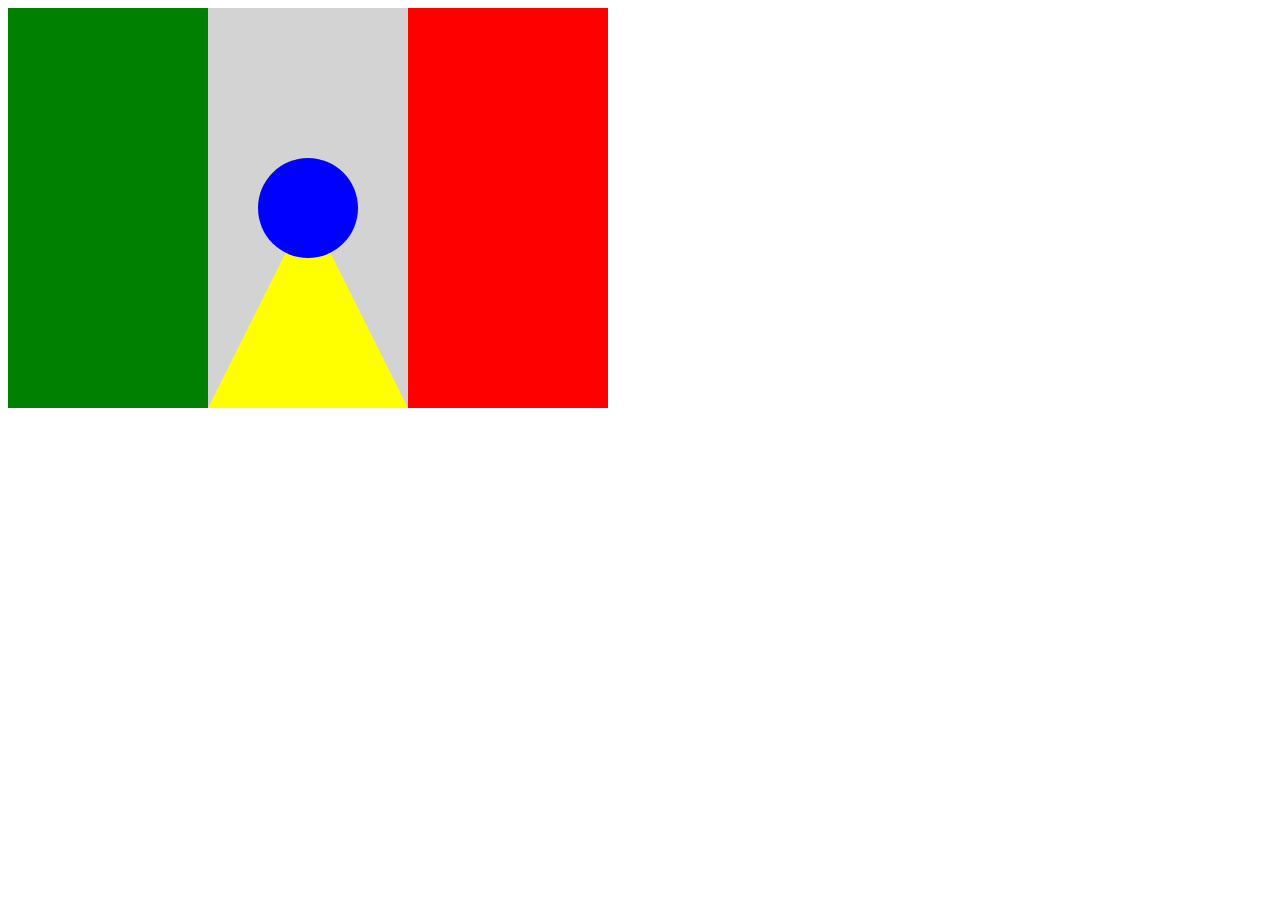
<file: Js-HTML Logica com desenhos/index.html>
<!DOCTYPE html>
<html lang="en">
<head>
    <meta charset="UTF-8">
    <meta http-equiv="X-UA-Compatible" content="IE=edge">
    <meta name="viewport" content="width=device-width, initial-scale=1.0">
    <title>bandeira</title>
</head>
<body>
    
    <canvas width="600" height="400"></canvas>
    
    <script src="./programa.js"></script>
</body>
</html>
</file>
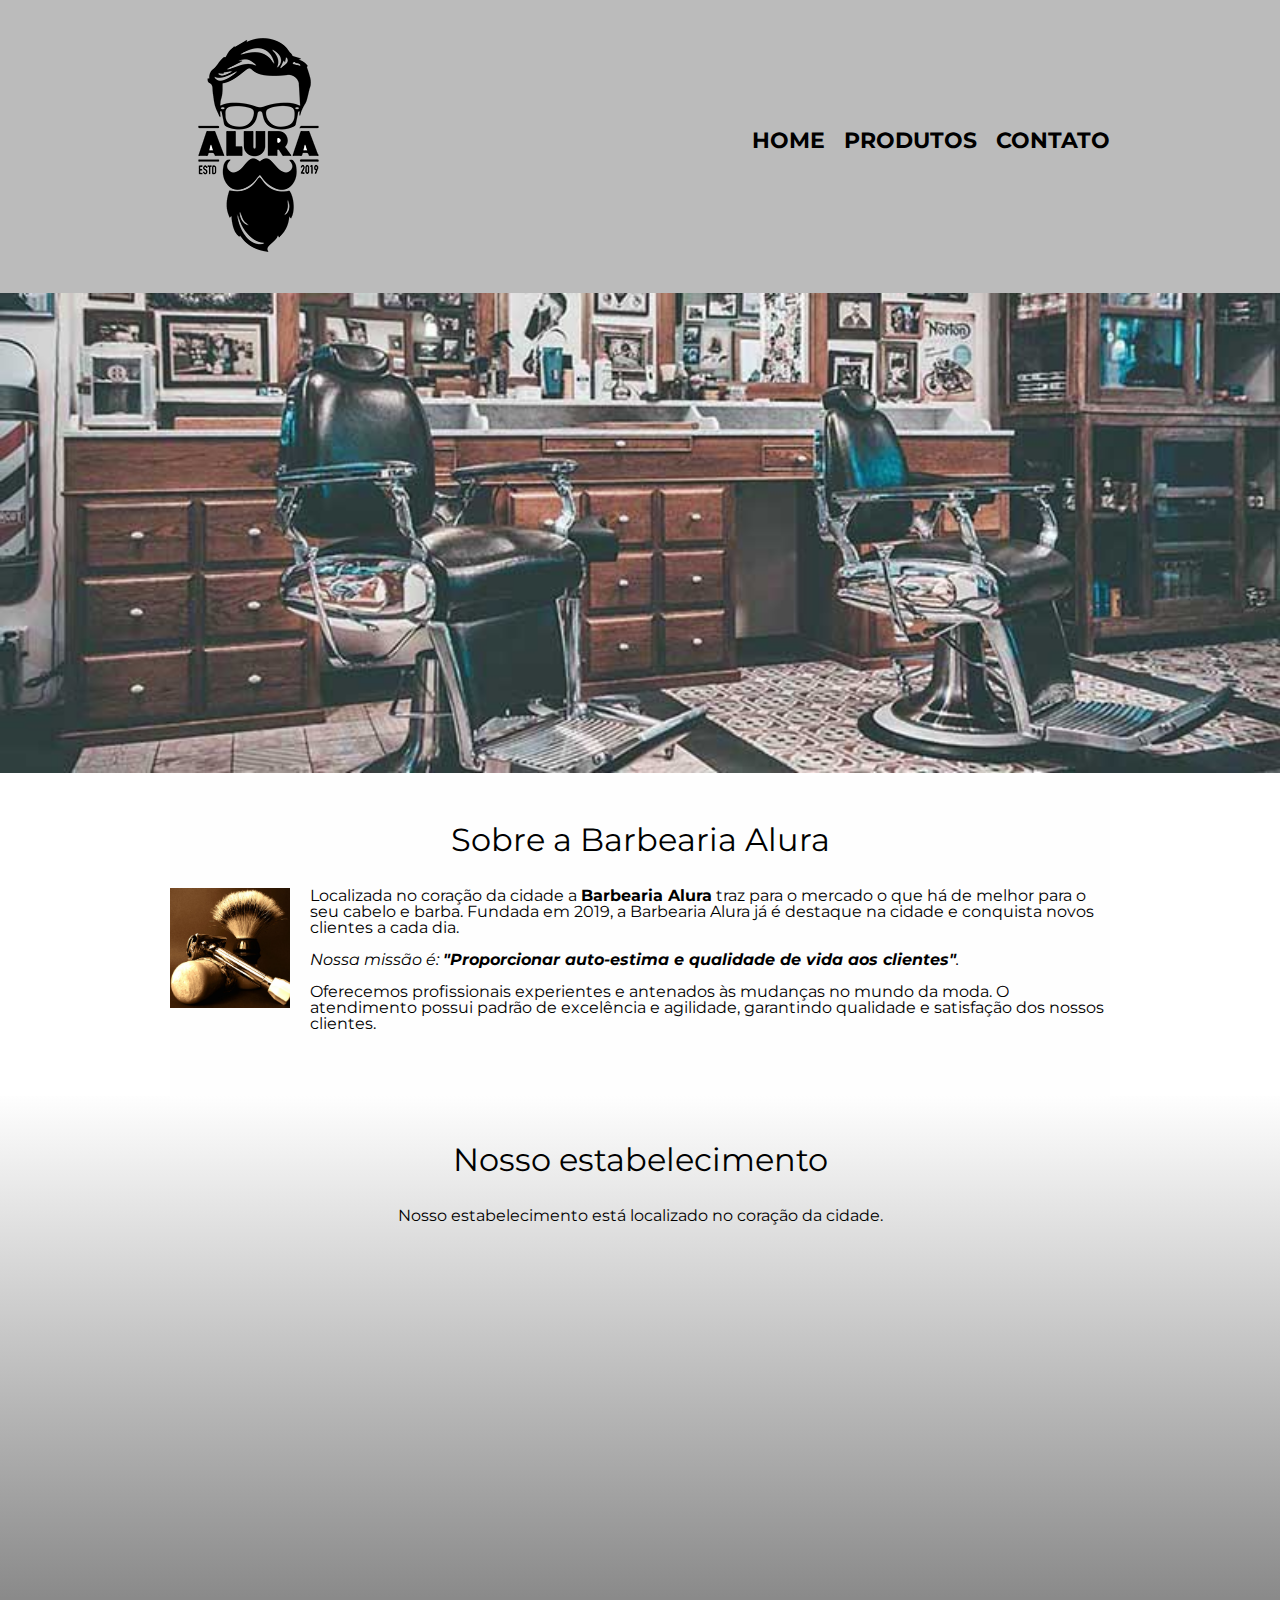
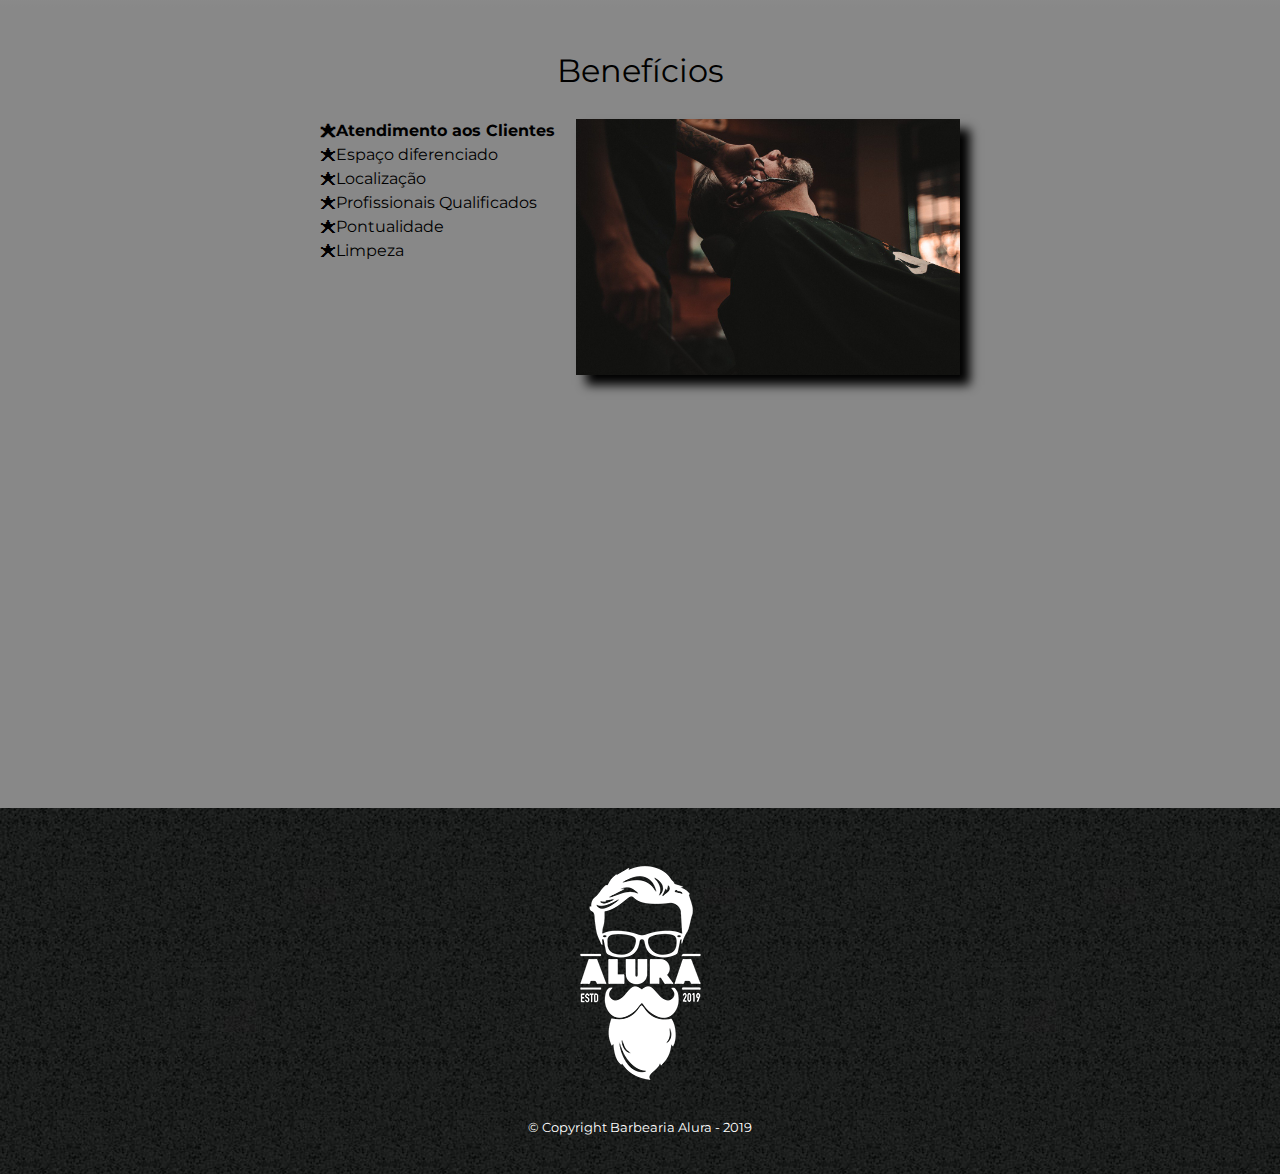
<file: Curso HTML e CSS/Barbearia ALura/index.html>
<!DOCTYPE html>
<html lang="pt-br">
	<head>
		<meta charset="UTF-8">
		<meta name="viewport" content="width=device-width">
		<title>Barbearia Alura</title>

		<link rel="stylesheet" href="reset.css">
		<link rel="stylesheet" href="style.css">
		<link href="https://fonts.googleapis.com/css?family=Montserrat&display=swap" rel="stylesheet">
	</head>

	<body>
		<header>
			<div class="caixa">
				<h1><img src="logo.png"></h1>

				<nav>
					<ul>
						<li><a href="index.html">Home</a></li>
						<li><a href="produtos.html">Produtos</a></li>
						<li><a href="contato.html">Contato</a></li>
					</ul>
				</nav>
			</div>
		</header>

		<img class="banner" src="banner.jpg">

		<main>
			<section class="principal">
				<h2 class="titulo-principal">Sobre a Barbearia Alura</h2>

				<img class="utensilios" src="utensilios.jpg" alt="Utensilios de um barbeiro.">
		 
				<p>Localizada no coração da cidade a <strong>Barbearia Alura</strong> traz para o mercado o que há de melhor para o seu cabelo e barba. Fundada em 2019, a Barbearia Alura já é destaque na cidade e conquista novos clientes a cada dia.</p>

				<p id="missao"><em>Nossa missão é: <strong>"Proporcionar auto-estima e qualidade de vida aos clientes"</strong>.</em></p>

				<p>Oferecemos profissionais experientes e antenados às mudanças no mundo da moda. O atendimento possui padrão de excelência e agilidade, garantindo qualidade e satisfação dos nossos clientes.</p>
			</section>

			<section class="mapa">
				<h3 class="titulo-principal">Nosso estabelecimento</h3>
				<p>Nosso estabelecimento está localizado no coração da cidade.</p>

				<div class="mapa-conteudo">
					<iframe src="https://www.google.com/maps/embed?pb=!1m18!1m12!1m3!1d3656.4483278365396!2d-46.63466568562861!3d-23.588249068469487!2m3!1f0!2f0!3f0!3m2!1i1024!2i768!4f13.1!3m3!1m2!1s0x94ce5a2b2ed7f3a1%3A0xab35da2f5ca62674!2sCaelum!5e0!3m2!1spt-BR!2sbr!4v1568814489656!5m2!1spt-BR!2sbr" width="100%" height="300" frameborder="0" style="border:0;" allowfullscreen=""></iframe>
				</div>
			</section>

			<section class="beneficios">
				<h3 class="titulo-principal">Benefícios</h3>

				<div class="conteudo-beneficios">
					<ul class="lista-beneficios">
						<li class="itens">Atendimento aos Clientes</li>
						<li class="itens">Espaço diferenciado</li>
						<li class="itens">Localização</li>
						<li class="itens">Profissionais Qualificados</li>
						<li class="itens">Pontualidade</li>
						<li class="itens">Limpeza</li>
					</ul><img src="beneficios.jpg" class="imagem-beneficios">
				</div>

				<div class="video">
					<iframe width="100%" height="315" src="https://www.youtube.com/embed/wcVVXUV0YUY" frameborder="0" allow="accelerometer; autoplay; encrypted-media; gyroscope; picture-in-picture" allowfullscreen></iframe>
				</div>
			</section>
		</main>

		<footer>
			<img src="logo-branco.png">
			<p class="copyright">&copy; Copyright Barbearia Alura - 2019</p>
		</footer>
	</body>
</html>
</file>
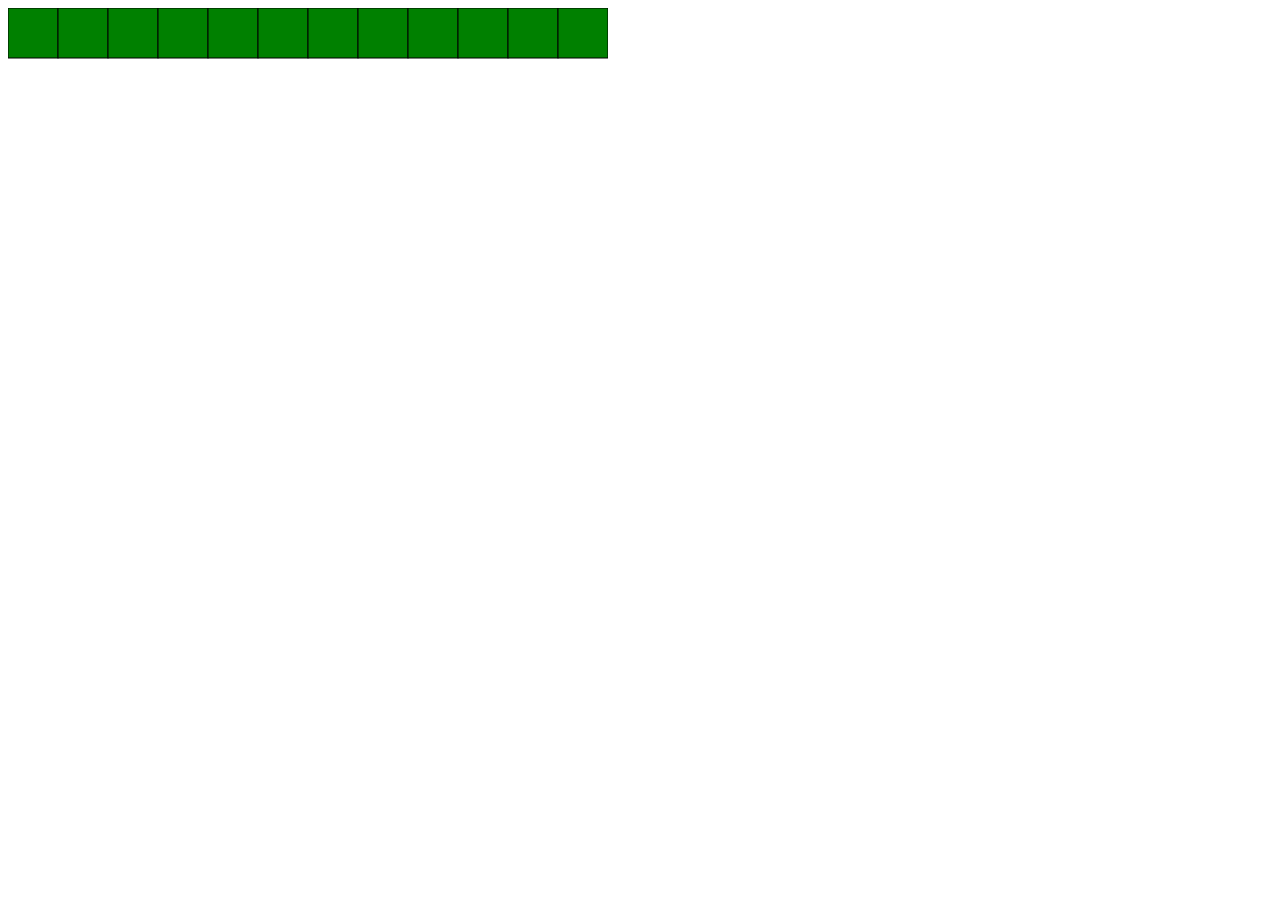
<file: programa2/programa2.html>
<!DOCTYPE html>
<html lang="en">
<head>
    <meta charset="UTF-8">
    <meta http-equiv="X-UA-Compatible" content="IE=edge">
    <meta name="viewport" content="width=device-width, initial-scale=1.0">
    <title>Document</title>
</head>
<body>
    
    <canvas width="600" height="400"></canvas>
    <script src="./main.js"></script>
</body>
</html>
</file>
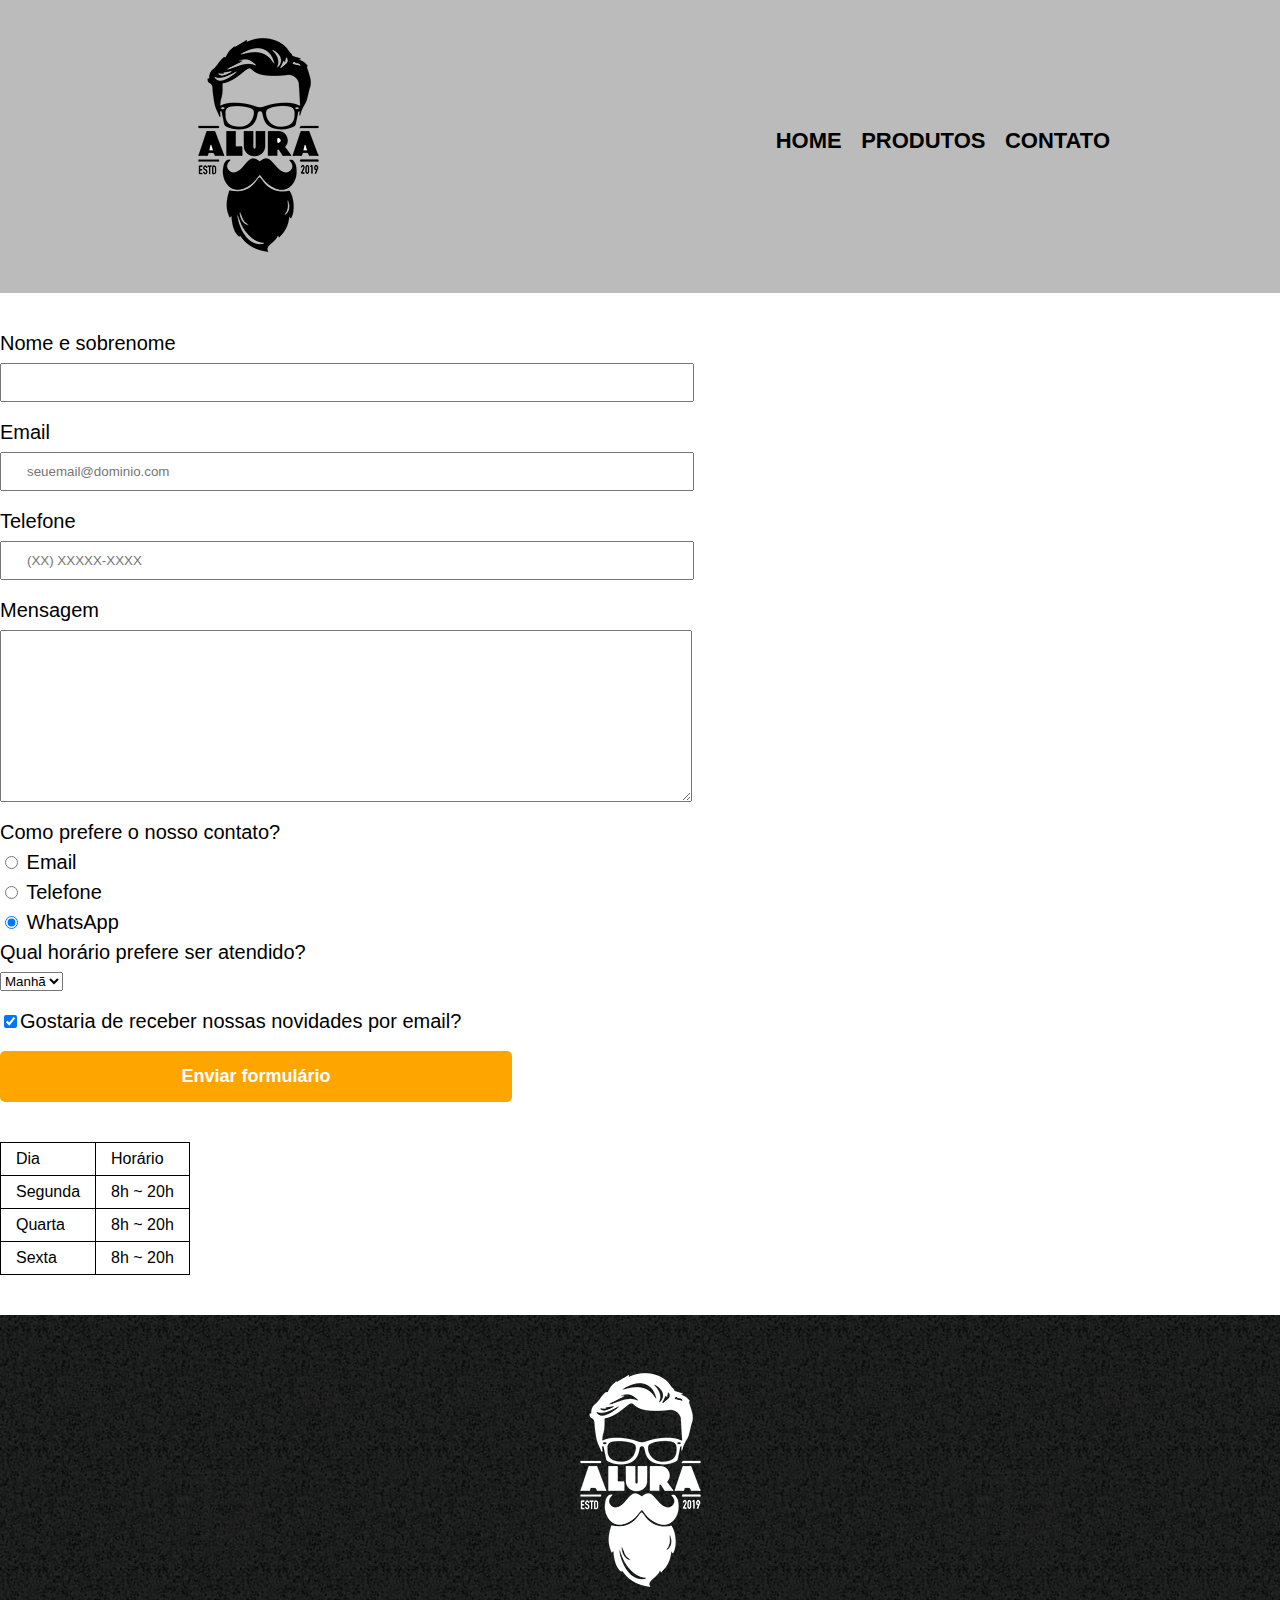
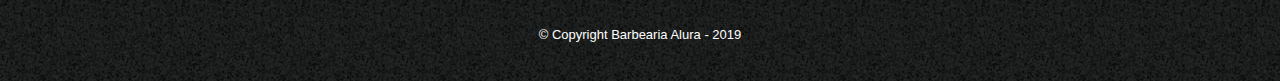
<file: Curso HTML e CSS/Barbearia ALura/contato.html>
<!DOCTYPE html>
<html>
	<head>
		<meta charset="UTF-8">
		<title>Contato - Barbearia Alura</title>

		<link rel="stylesheet" href="reset.css">
		<link rel="stylesheet" href="style.css">
	</head>
	<body>
		<header>
			<div class="caixa">
				<h1><img src="logo.png" alt="Logo da Barbearia Alura"></h1>

				<nav>
					<ul>
						<li><a href="index.html">Home</a></li>
						<li><a href="produtos.html">Produtos</a></li>
						<li><a href="contato.html">Contato</a></li>
					</ul>
				</nav>
			</div>
		</header>

		<main>
			<form>
				<label for="nomesobrenome">Nome e sobrenome</label>
				<input type="text" id="nomesobrenome" class="input-padrao" required>

				<label for="email">Email</label>
				<input type="email" id="email" class="input-padrao" required placeholder="seuemail@dominio.com">

				<label for="telefone">Telefone</label>
				<input type="tel" id="telefone" class="input-padrao" required placeholder="(XX) XXXXX-XXXX">

				<label for="mensagem">Mensagem</label>
				<textarea cols="70" rows="10" id="mensagem" class="input-padrao" required></textarea>

				<fieldset>
					<legend>Como prefere o nosso contato?</legend>
					<label for="radio-email"><input type="radio" name="contato" value="email" id="radio-email"> Email</label>
					
					<label for="radio-telefone"><input type="radio" name="contato" value="telefone" id="radio-telefone"> Telefone</label>
					
					<label for="radio-whatsapp"><input type="radio" name="contato" value="whatsapp" id="radio-whatsapp" checked> WhatsApp</label>
				</fieldset>

				<fieldset>
					<legend>Qual horário prefere ser atendido?</legend>
					<select>
						<option>Manhã</option>
						<option>Tarde</option>
						<option>Noite</option>
					</select>
				</fieldset>

				<label class="checkbox"><input type="checkbox" checked>Gostaria de receber nossas novidades por email?</label>

				<input type="submit" value="Enviar formulário" class="enviar">
			</form>

			<table>
				<tr>
					<td>Dia</td>
					<td>Horário</td>
				</tr>
				<tr>
					<td>Segunda</td>
					<td>8h ~ 20h</td>
				</tr>
				<tr>
					<td>Quarta</td>
					<td>8h ~ 20h</td>
				</tr>
				<tr>
					<td>Sexta</td>
					<td>8h ~ 20h</td>
				</tr>
			</table>
		</main>

		<footer>
			<img src="logo-branco.png" alt="Logo da Barbearia Alura">
			<p class="copyright">&copy; Copyright Barbearia Alura - 2019</p>
		</footer>
	</body>
</html>
</file>
<file: Curso HTML e CSS/Barbearia ALura/style.css>
body {
	font-family: 'Montserrat', sans-serif;
}

header {
	background: #BBBBBB;
	padding: 20px 0;
}

.caixa {
	position: relative;
	width: 940px;
	margin: 0 auto;
}

nav {
	position: absolute;
	top: 110px;
	right: 0;
}

nav li {
	display: inline;
	margin: 0 0 0 15px;
}

nav a {
	text-transform: uppercase;
	color: #000000;
	font-weight: bold;
	font-size: 22px;
	text-decoration: none;
}

nav a:hover {
	color: #C78C19;
	text-decoration: underline;
}

.produtos {
	width: 940px;
	margin: 0 auto;
	padding: 50px 0;
}

.produtos li {
	display: inline-block;
	text-align: center;
	width: 30%;
	vertical-align: top;
	margin: 0 1.5%;
	padding: 30px 20px;
	box-sizing: border-box;
	border: 2px solid #000000;
	border-radius: 10px;
}

.produtos li:hover {
	border-color: #C78C19;
}

.produtos li:active {
	border-color: #088C19;	
}

.produtos li:hover h2 {
	font-size: 34px;
}

.produtos h2 {
	font-size: 30px;
	font-weight: bold;
}

.produto-descricao {
	font-size: 18px;
}

.produto-preco {
	font-size: 22px;
	font-weight: bold;
	margin-top: 10px;
}

footer {
	text-align: center;
	background: url("bg.jpg");
	padding: 40px 0;
}

.copyright {
	color: #FFFFFF;
	font-size: 13px;
	margin: 20px 0 0;
}

main {
	
}

form {
	margin: 40px 0;
}

form label, form legend {
	display:block;
	font-size: 20px;
	margin: 0 0 10px;
}

.input-padrao {
	display: block;
	margin: 0 0 20px;
	padding: 10px 25px;
	width: 50%;
}

.checkbox {
	margin: 20px 0;
}

.enviar {
	width:40%;
	padding: 15px 0;
	background: orange;
	color: white;
	font-weight: bold;
	font-size: 18px;
	border: none;
	border-radius: 5px;
	transition: 1s all;
	cursor: pointer;
}

.enviar:hover {
	background: darkorange;
	transform: scale(1.2);
}

table {
	margin: 20px 0 40px;
}

thead {
	background: #555555;
	color: white;
	font-weight: bold;
}

td, th {
	border: 1px solid #000000;
	padding: 8px 15px;
}


/* css da página inicial */
.banner {
	width:100%;
}

.titulo-principal {
	text-align: center;
	font-size: 2em;
	margin: 0 0 1em;
	clear: left;
}

.principal {
	padding: 3em 0;
	background: #FEFEFE;
	width: 940px;
	margin: 0 auto;
}

.principal p {
	margin: 0 0 1em;
}

.principal strong {
	font-weight: bold;
}

.principal em {
	font-style: italic;
}

.utensilios {
	width: 120px;
	float: left;
	margin: 0 20px 20px 0;
}

.mapa {
	padding: 3em 0;
	background: linear-gradient(#FEFEFE, #888888);
}

.mapa-conteudo {
	width: 940px;
	margin: 0 auto;
}

.mapa p {
	margin: 0 0 2em;
	text-align: center;
}

.beneficios {
	padding: 3em 0;
	background: #888888;
}

.conteudo-beneficios {
	width: 640px;
	margin: 0 auto;
}

.lista-beneficios {
	width: 40%;
	display: inline-block;
	vertical-align: top;
}

.itens {
	line-height: 1.5;
}

.itens:first-child {
	font-weight: bold;
}

.itens:before {
	content: "🟊";
}

.imagem-beneficios {
	width: 60%;
	opacity: 1;
	transition: 400ms;
	box-shadow: 10px 10px 10px 0 #000000;
}

.imagem-beneficios:hover {
	opacity: 0.3;
}

.video {
	width: 560px;
	margin: 2em auto;
}

@media screen and (max-width: 480px) {
	.caixa, .principal, .conteudo-beneficios, .mapa-conteudo, .video {
		width: auto;
	}

	h1 {
		text-align: center;
	}

	nav {
		position: static;
	}

	.lista-beneficios, .imagem-beneficios {
		width: 100%;
	}
}
</file>
